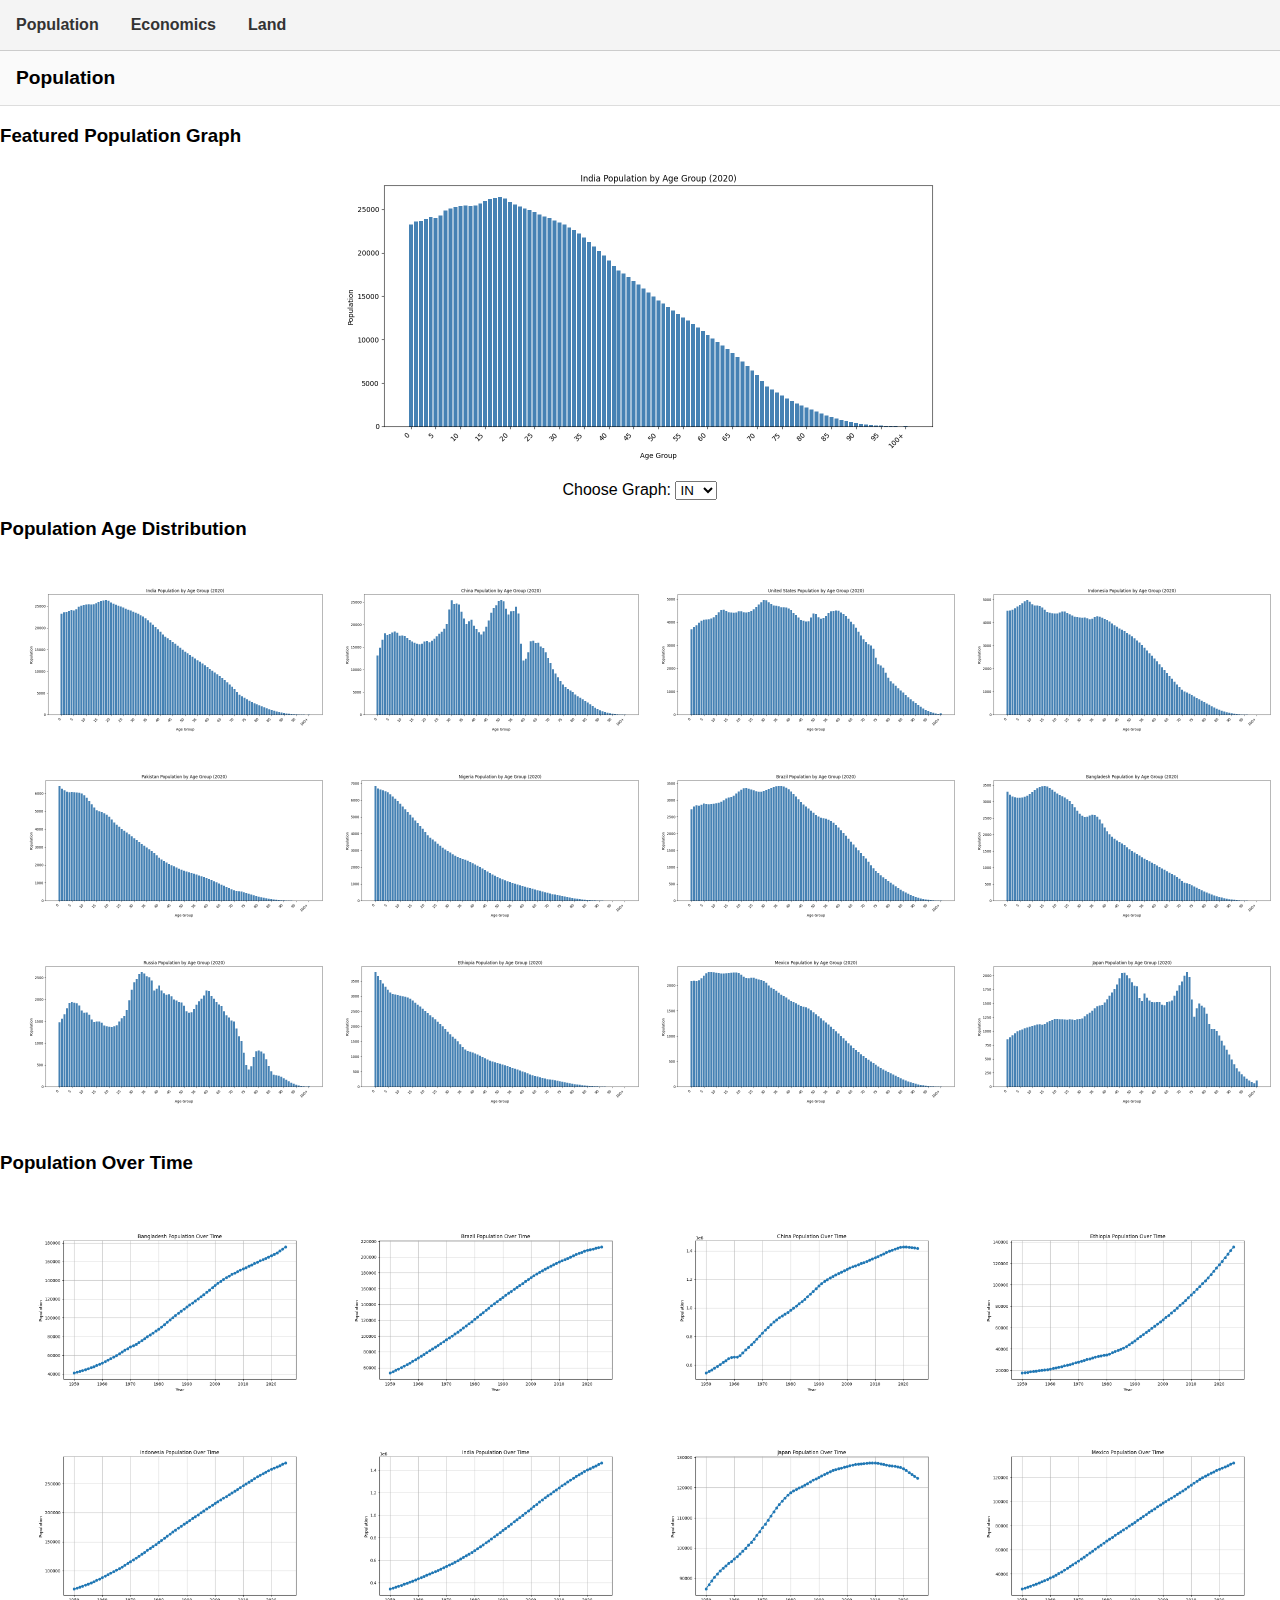
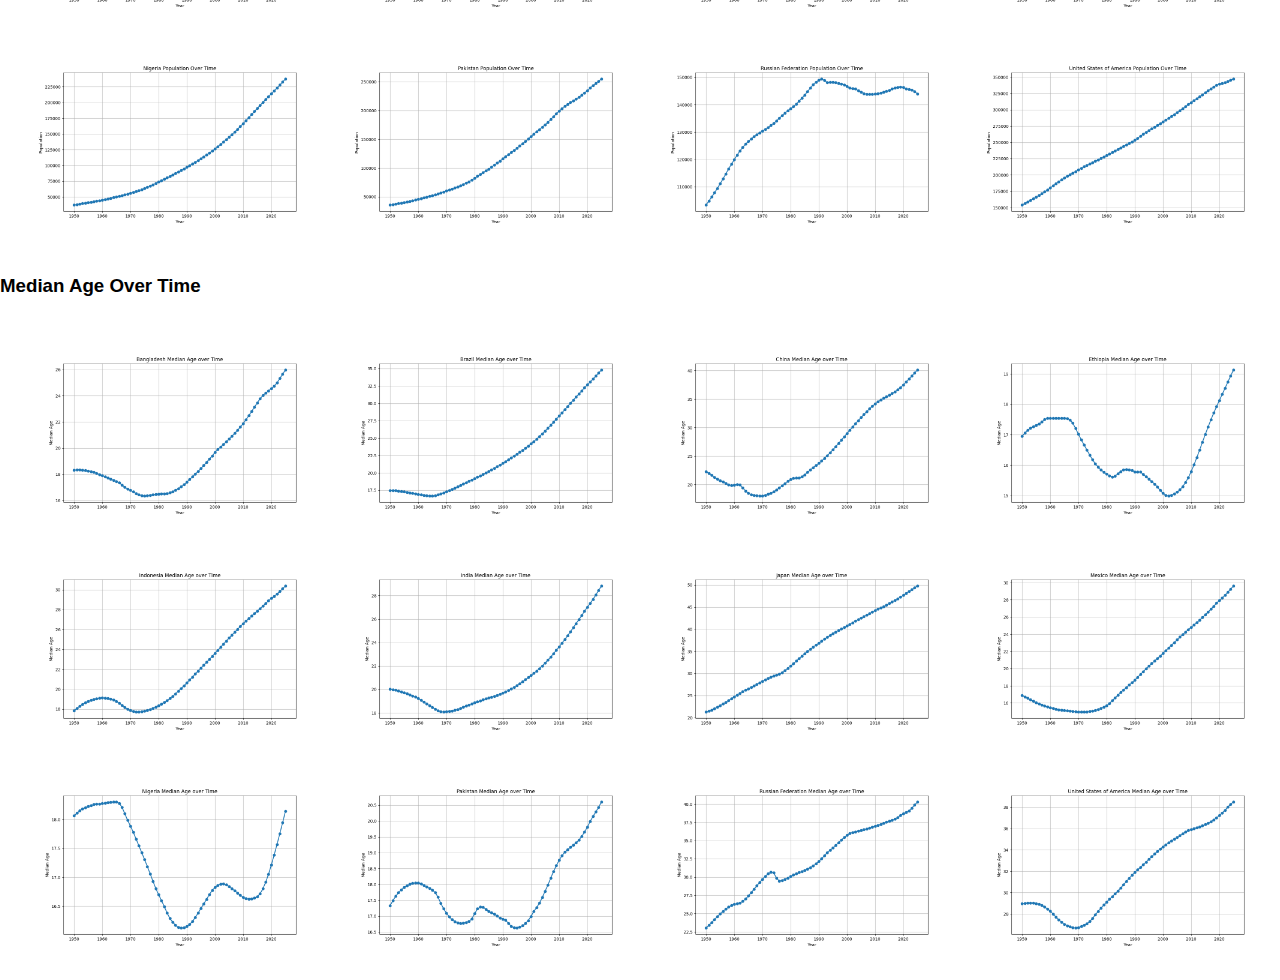
<file: index.html>
<!DOCTYPE html>
<html lang="en">
<head>
  <meta charset="UTF-8">
  <meta name="viewport" content="width=device-width, initial-scale=1.0">
  <title>World Data Visualizer</title>
  <link rel="stylesheet" href="styles.css">
</head>
<body>

  <header>
    <nav class="navbar">
      <a href="index.html">Population</a>
      <a href="Economics.html">Economics</a>
      <a href="Land.html">Land</a>
      <!-- <a href="Demographics.html">Demographics</a> -->

    </nav>
  </header>

  <header class="header">
    <h1>Population</h1>

  </header>

  <section class="featured-plot-section">
    <h3 class="section-title">Featured Population Graph</h3>
    
    <div id="featured-plot-container" style="text-align: center; margin-top: 20px;">
      <!-- Featured plot will appear here -->
      <img id="featured-plot-img" src="" alt="Featured Population Plot" style="max-width: 600px;">
    </div>
  
    <div class="featured-plot-controls" style="text-align: center; margin-top: 10px;">
      <label for="featured-select">Choose Graph:</label>
      <select id="featured-select">
        <!-- Options will be dynamically inserted -->
      </select>
    </div>
  </section>
  
  <section class="population-age-plot-section">
    <h3 class="section-title">Population Age Distribution</h3>
    <main id="plots-container">
      <!-- Plots will be dynamically inserted here -->
    </main>
  </section>


  <section class="population-growth-plot-section">
    <!-- Repeating this section as a place holder as I will make this a new section -->
    <h3 class="section-title">Population Over Time</h3>
    <main id="plots-container-growth">
      <!-- Plots will be dynamically inserted here -->
    </main>
  </section>

  <section class="population-growth-plot-section">
    <!-- Repeating this section as a place holder as I will make this a new section -->
    <h3 class="section-title">Median Age Over Time</h3>
    <main id="plots-container-median-age">
      <!-- Plots will be dynamically inserted here -->
    </main>
  </section>


  
  <script src="https://cdn.plot.ly/plotly-latest.min.js"></script>
  <script src="plots_population_featured.js"></script>
  <script src="plots_population.js"></script>
  <script src="plots_population_growth.js"></script>
  <script src="plots_population_median_age.js"></script>
</body>
</html>


<!--Make third page 'land' largest country by area, most dense areas, 
countries by tallest mountains, highest average elevation, etc
-->
</file>
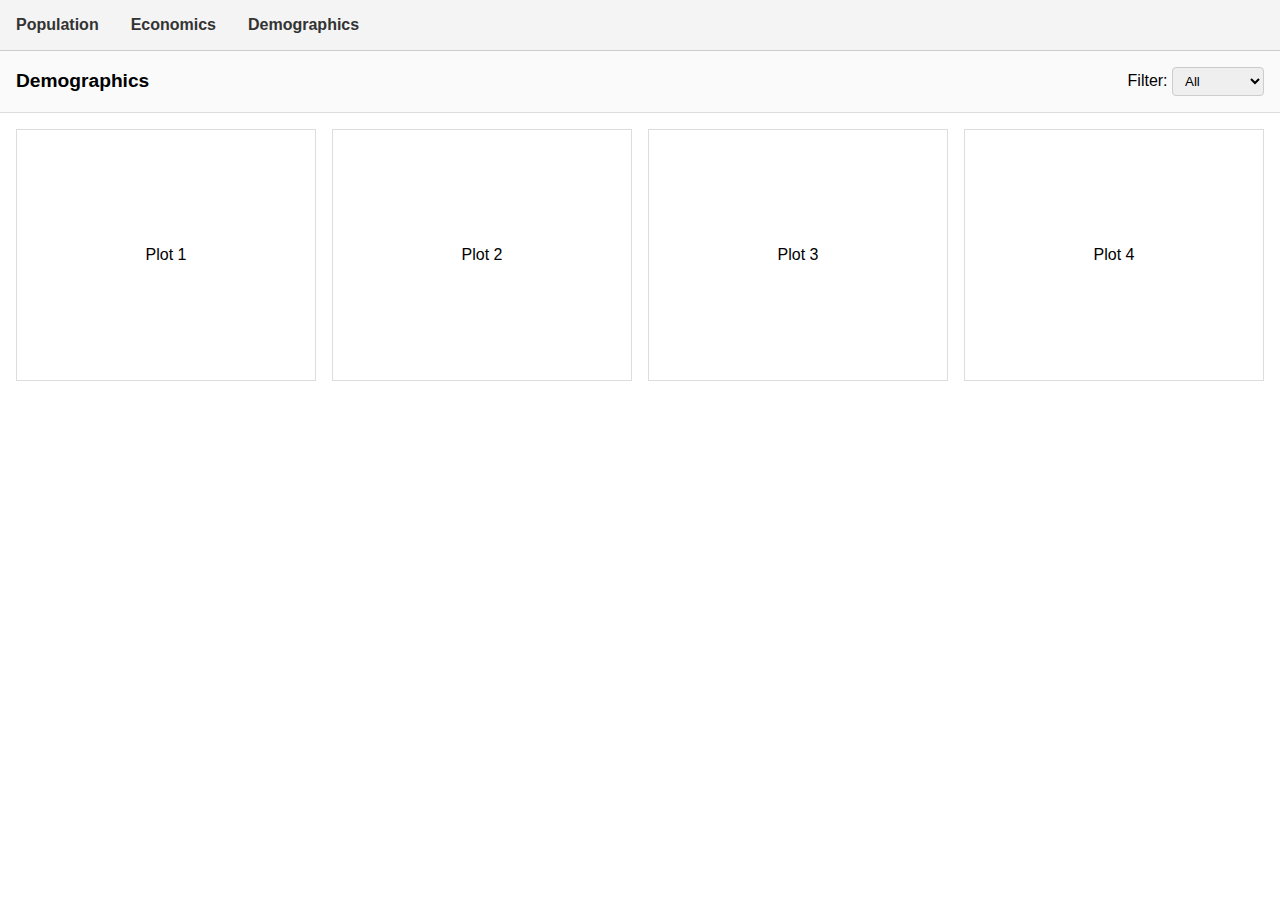
<file: Demographics.html>
<!DOCTYPE html>
<html lang="en">
<head>
  <meta charset="UTF-8">
  <meta name="viewport" content="width=device-width, initial-scale=1.0">
  <title>World Data Visualizer</title>
  <link rel="stylesheet" href="styles.css">
</head>
<body>

  <header>
    <nav class="navbar">
      <a href="Population.html">Population</a>
      <a href="Economics.html">Economics</a>
      <a href="Demographics.html">Demographics</a>

    </nav>
  </header>

  <header class="header">
    <h1>Demographics</h1>
    <div class="filter-bar">
      <label for="filter">Filter:</label>
      <select id = "filter">
        <option>All</option>
        <option>Region 1</option>
        <option>Region 2</option>
      </select>
    </div>
  </header>


  <main>
    <article>Plot 1</article>
    <article>Plot 2</article>
    <article>Plot 3</article>
    <article>Plot 4</article>
  </main>

</body>
</html>
</file>
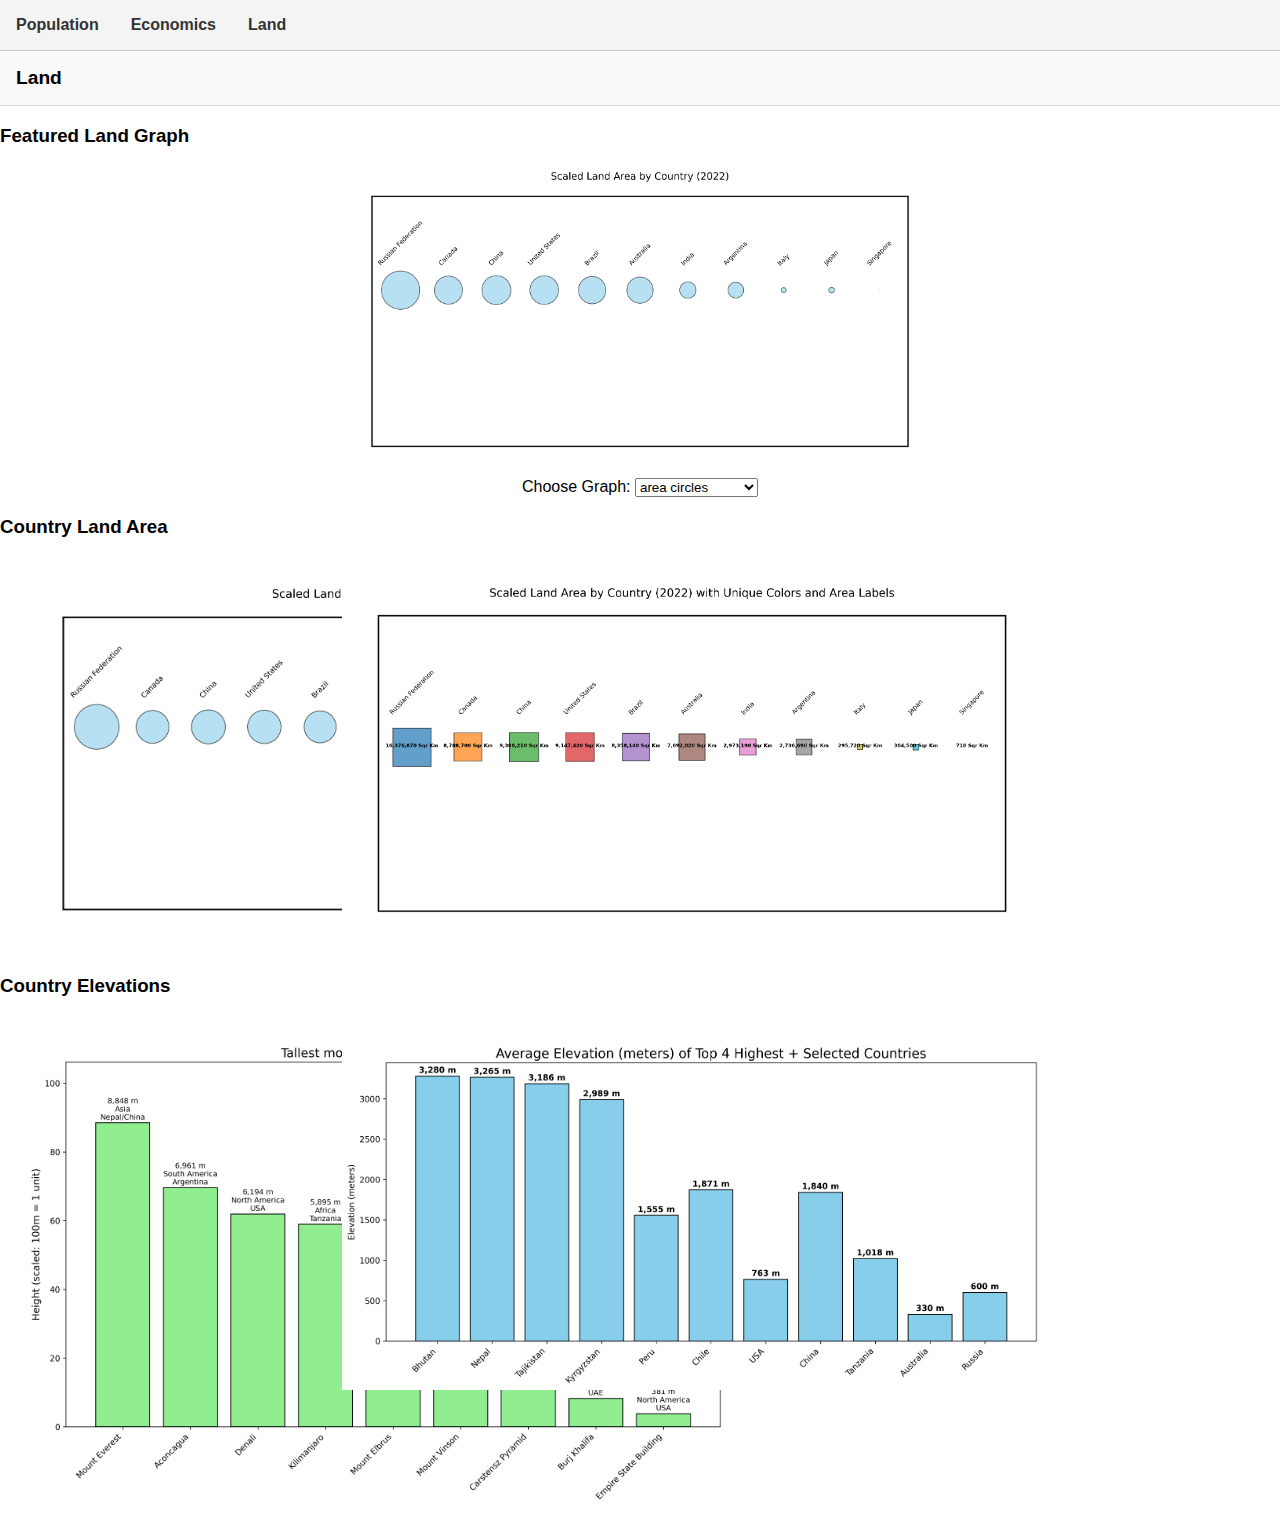
<file: Land.html>
<!DOCTYPE html>
<html lang="en">
<head>
  <meta charset="UTF-8">
  <meta name="viewport" content="width=device-width, initial-scale=1.0">
  <title>World Data Visualizer</title>
  <link rel="stylesheet" href="styles.css">
</head>
<body class="land-page">

  <header>
    <nav class="navbar">
      <a href="index.html">Population</a>
      <a href="Economics.html">Economics</a>
      <a href="Land.html">Land</a>
      <!-- <a href="Demographics.html">Demographics</a> -->

    </nav>
  </header>

  <header class="header">
    <h1>Land</h1>
    <!-- 
    <div class="filter-bar">
      <label for="filter">Filter:</label>
      <select id = "filter">
        <option>All</option>
        <option>Region 1</option>
        <option>Region 2</option>
      </select>
    </div>
    -->
  </header>

  <section class="featured-plot-section" >
    <h3 class="section-title">Featured Land Graph</h3>
    
    <div id="featured-plot-container" style="text-align: center; margin-top: 20px;">
      <!-- Featured plot will appear here -->
      <img id="featured-plot-img" src="" alt="Featured Population Plot" style="max-width: 600px;">
    </div>
  
    <div class="featured-plot-controls" style="text-align: center; margin-top: 10px;">
      <label for="featured-select">Choose Graph:</label>
      <select id="featured-select" >
        <!-- Options will be dynamically inserted -->
      </select>
    </div>
  </section>
  
  <section class="land-area-plot-section">
    <h3 class="section-title">Country Land Area</h3>
    <main id="area-plots-container">
      <!-- Plots will be dynamically inserted here -->
    </main>
  </section>
 
  <section class="land-elevation-plot-section">
    <h3 class="section-title">Country Elevations</h3>
    <main id="elevation-plots-container">
      <!-- Plots will be dynamically inserted here -->
    </main>
  </section>

 

  
  <script src="https://cdn.plot.ly/plotly-latest.min.js"></script>
  <script src="plots_land_featured.js"></script>
  <script src="plots_land_area.js"></script>
  <script src="plots_land_elevation.js"></script>


</body>
</html>
</file>
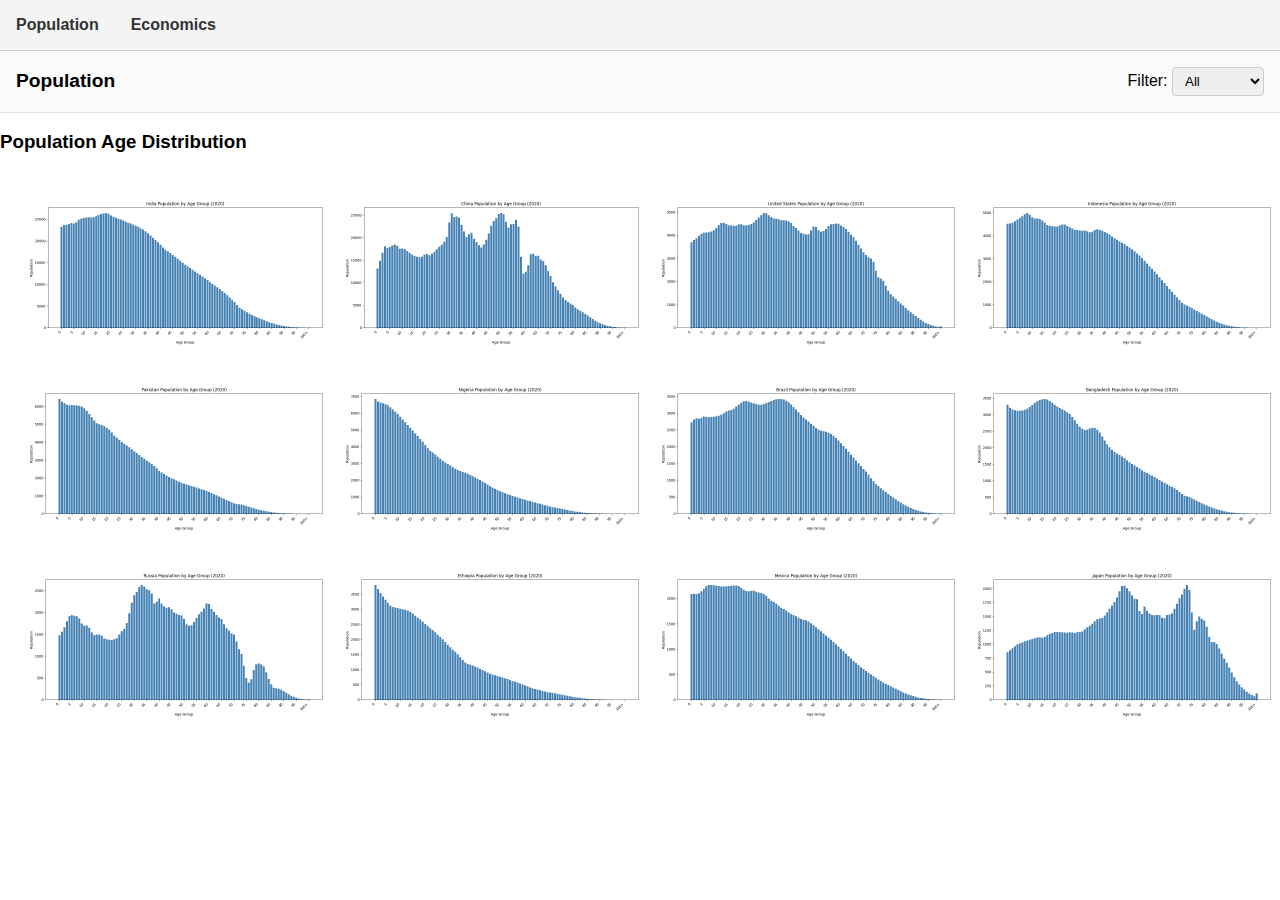
<file: Population.html>
<!DOCTYPE html>
<html lang="en">
<head>
  <meta charset="UTF-8">
  <meta name="viewport" content="width=device-width, initial-scale=1.0">
  <title>World Data Visualizer</title>
  <link rel="stylesheet" href="styles.css">
</head>
<body>

  <header>
    <nav class="navbar">
      <a href="Population.html">Population</a>
      <a href="Economics.html">Economics</a>
      <!-- <a href="Demographics.html">Demographics</a> -->

    </nav>
  </header>

  <header class="header">
    <h1>Population</h1>
    <div class="filter-bar">
      <label for="filter">Filter:</label>
      <select id = "filter">
        <option>All</option>
        <option>Region 1</option>
        <option>Region 2</option>
      </select>
    </div>
  </header>

  

  <h3>Population Age Distribution</h3>
  <main id="plots-container">
    
    <!-- Plots will be dynamically inserted here -->
  </main>
  
 
  <script src="https://cdn.plot.ly/plotly-latest.min.js"></script>
  <script src="plots_population.js"></script>

</body>
</html>
</file>
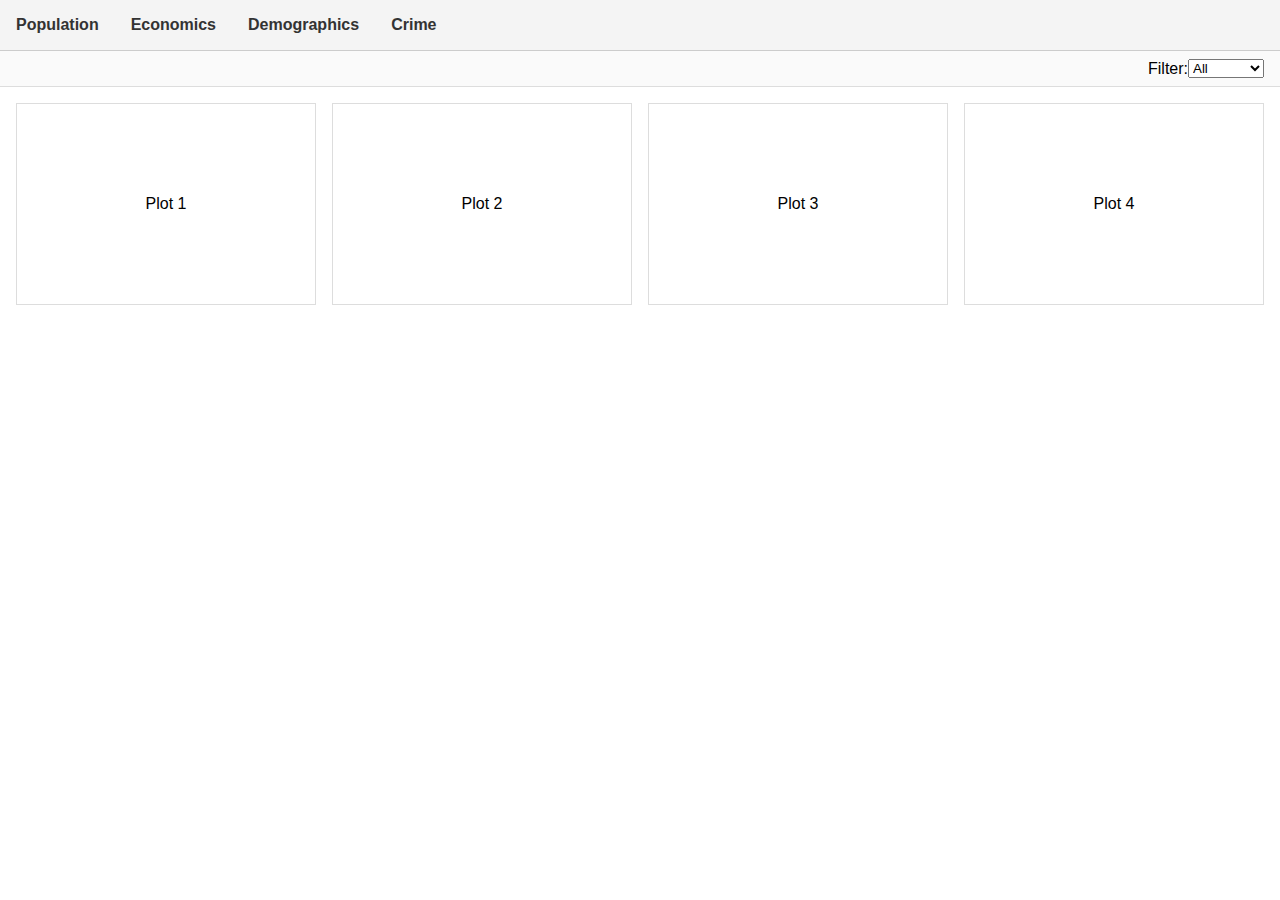
<file: ref.html>
<!DOCTYPE html>
<html lang="en">
<head>
  <meta charset="UTF-8">
  <meta name="viewport" content="width=device-width, initial-scale=1.0">
  <title>World Data Visualizer</title>
  <style>
    body {
      margin: 0;
      font-family: Arial, sans-serif;
    }

    /* Nav bar */
    header {
      background: #f4f4f4;
      padding: 1rem;
      display: flex;
      gap: 2rem;
      border-bottom: 1px solid #ccc;
    }

    header a {
      text-decoration: none;
      color: #333;
      font-weight: bold;
    }

    /* Filter bar */
    .filter-bar {
      display: flex;
      justify-content: flex-end;
      align-items: center;
      padding: 0.5rem 1rem;
      border-bottom: 1px solid #ddd;
      background: #fafafa;
    }

    /* Grid of plots */
    .grid {
      display: grid;
      grid-template-columns: repeat(auto-fill, minmax(300px, 1fr));
      gap: 1rem;
      padding: 1rem;
    }

    .plot {
      border: 1px solid #ddd;
      height: 200px;
      display: flex;
      justify-content: center;
      align-items: center;
      background: #fff;
    }
  </style>
</head>
<body>
  <header>
    <a href="#">Population</a>
    <a href="#">Economics</a>
    <a href="#">Demographics</a>
    <a href="#">Crime</a>
  </header>



  <div class="filter-bar">
    <label for="filter">Filter:</label>
    <select id="filter">
      <option value="all">All</option>
      <option value="region1">Region 1</option>
      <option value="region2">Region 2</option>
    </select>
  </div>

  <main>
    <div class="grid">
      <div class="plot">Plot 1</div>
      <div class="plot">Plot 2</div>
      <div class="plot">Plot 3</div>
      <div class="plot">Plot 4</div>
    </div>
  </main>
</body>
</html>
</file>
<file: styles.css>
body {
    margin: 0;
    font-family: Arial, sans-serif;
  }

.navbar {
    background: #f4f4f4;
    padding: 1rem;
    display: flex;
    gap: 2rem;
    border-bottom: 1px solid #ccc;
}

.navbar a {
    text-decoration: none;
    color: #333;
    font-weight: bold;
  }

  .header {
    display: flex;
    justify-content: space-between;
    align-items: center;
    padding: 1rem;
    border-bottom: 1px solid #ddd;
    background-color: #fafafa;
  }
  .header h1 {
    font-size: 1.2rem;
    margin: 0;
  }
  
  .filter-bar select {
    padding: 0.3rem 0.5rem;
    border-radius: 4px;
    border: 1px solid #ccc;
  }

  main {
    display: grid;
    grid-template-columns: repeat(auto-fill, minmax(250px, 1fr));
    gap: 1rem;
    padding: 1rem;
  }
  
  main article {
    height: 250px;           /* fixed height for charts */
    border: 1px solid #ddd;
    background: #fff;
    display: flex;
    justify-content: center;
    align-items: center;
    overflow: hidden;        /* prevents charts from spilling out */
  }
</file>
